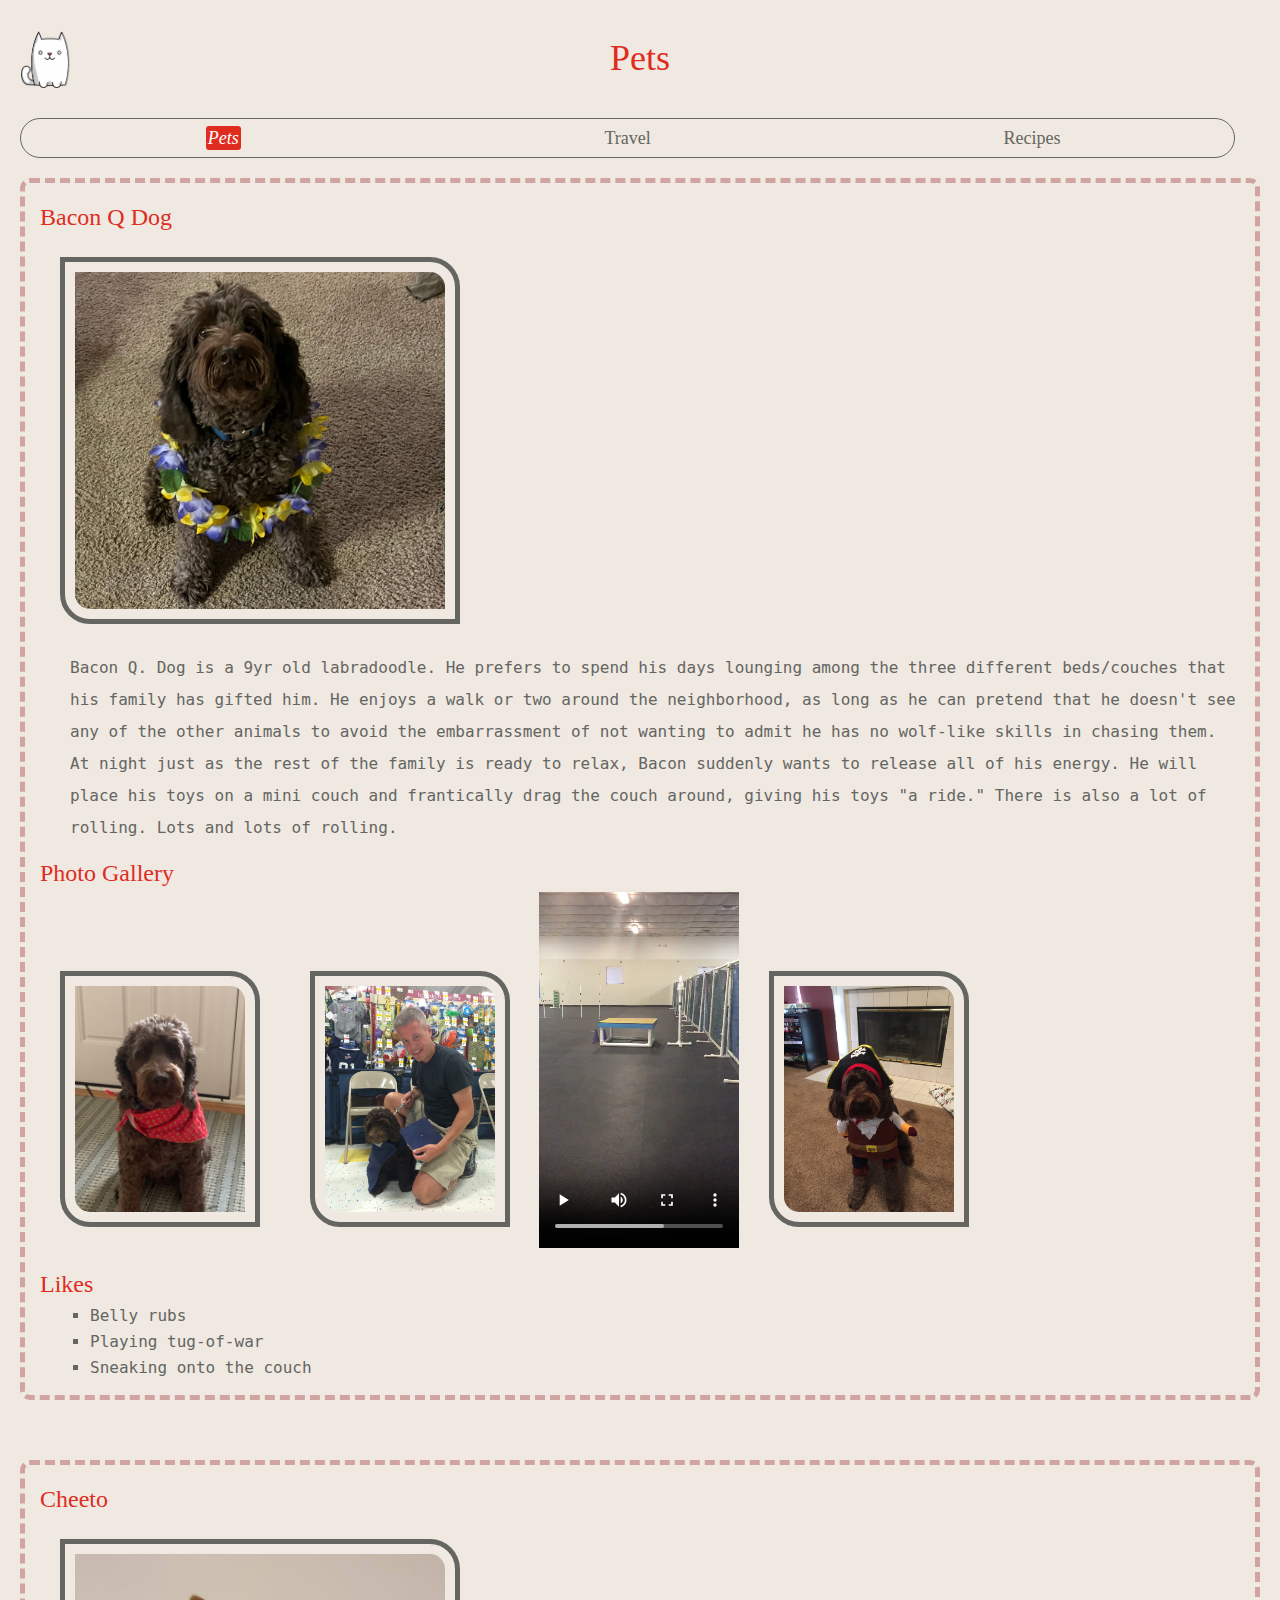
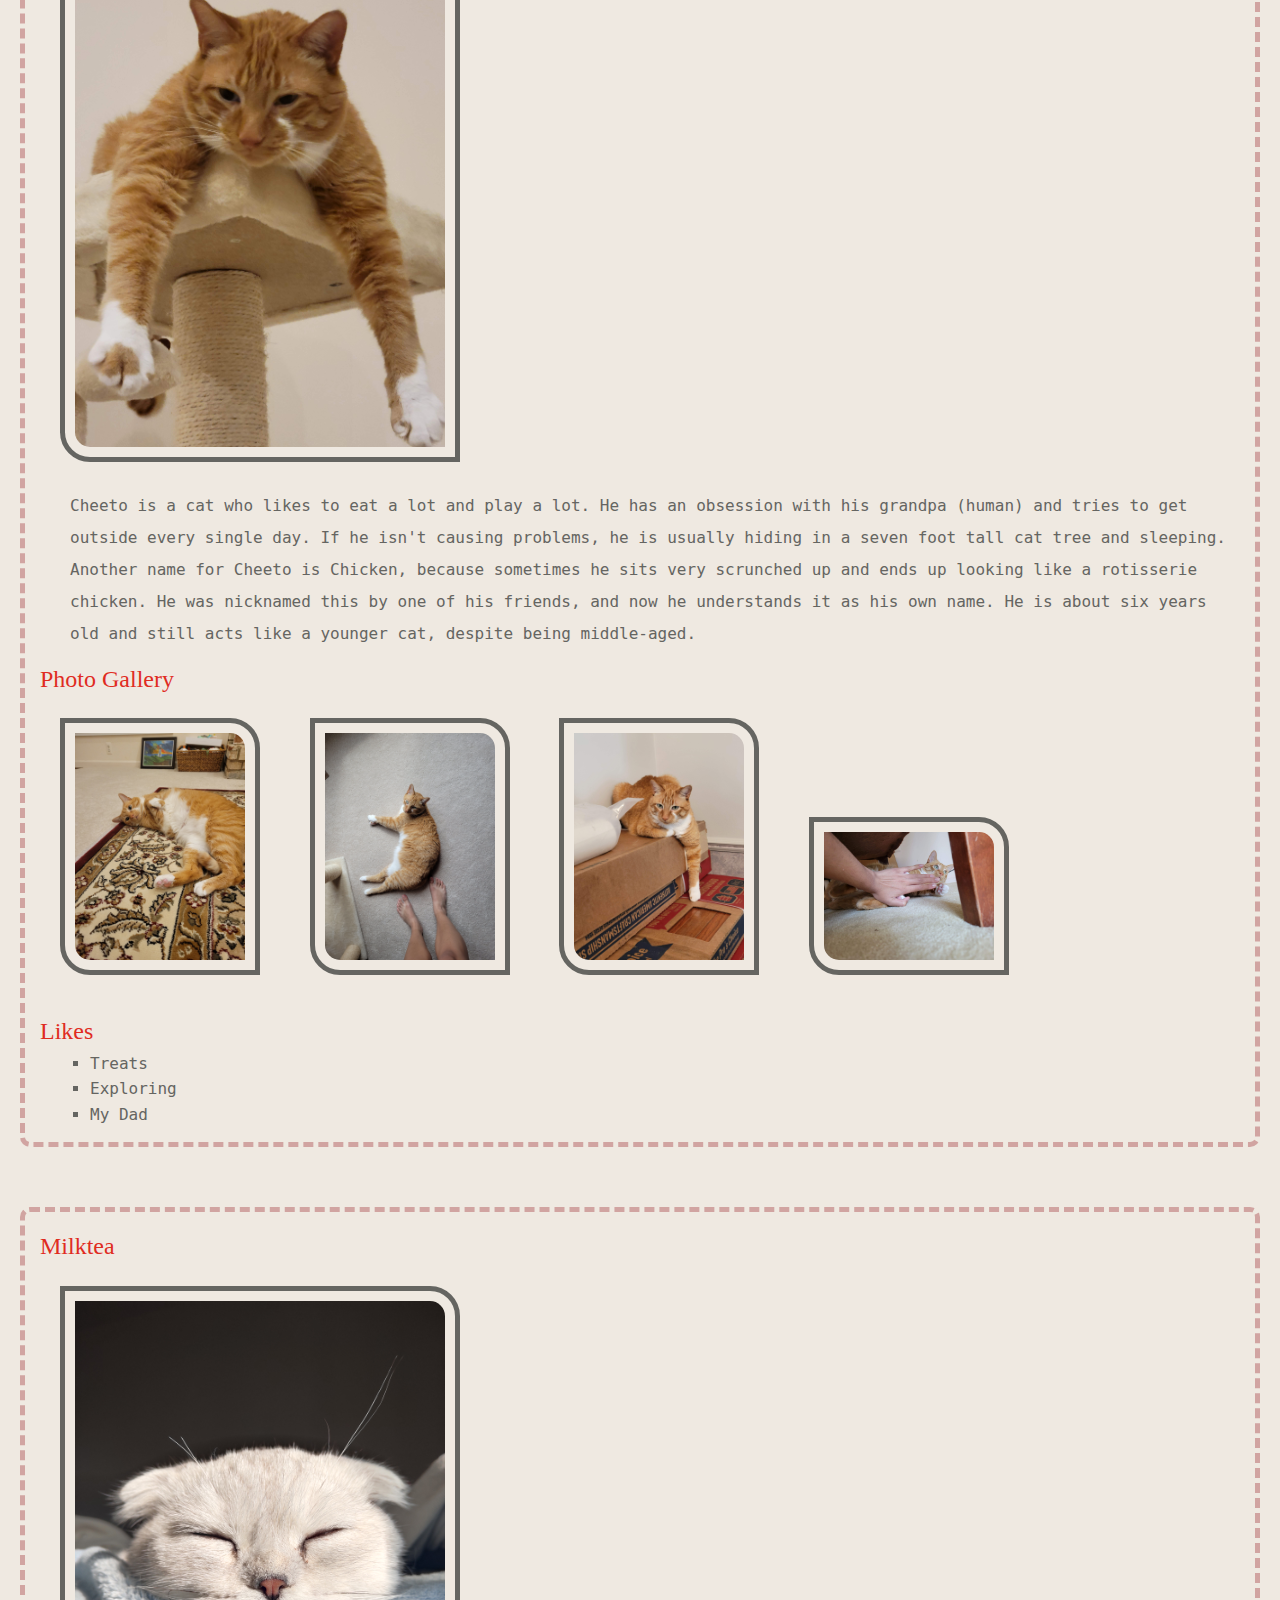
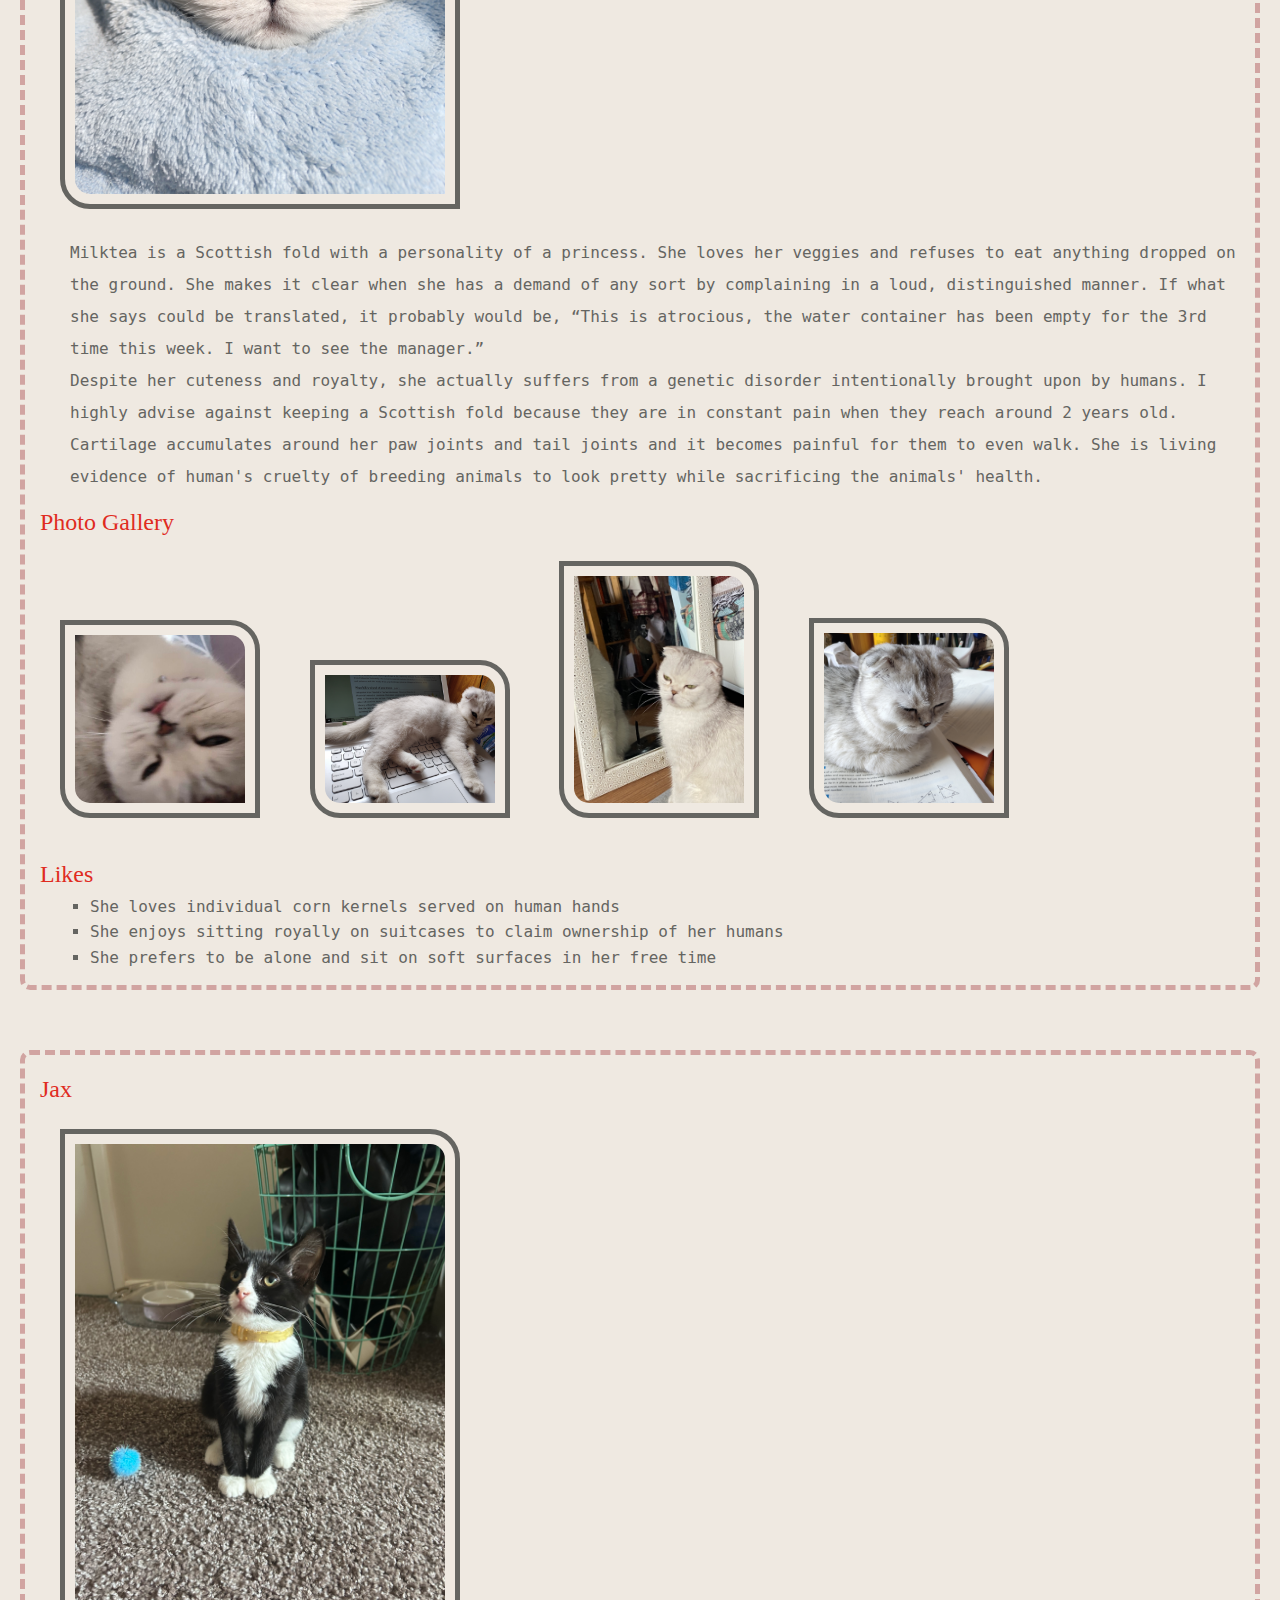
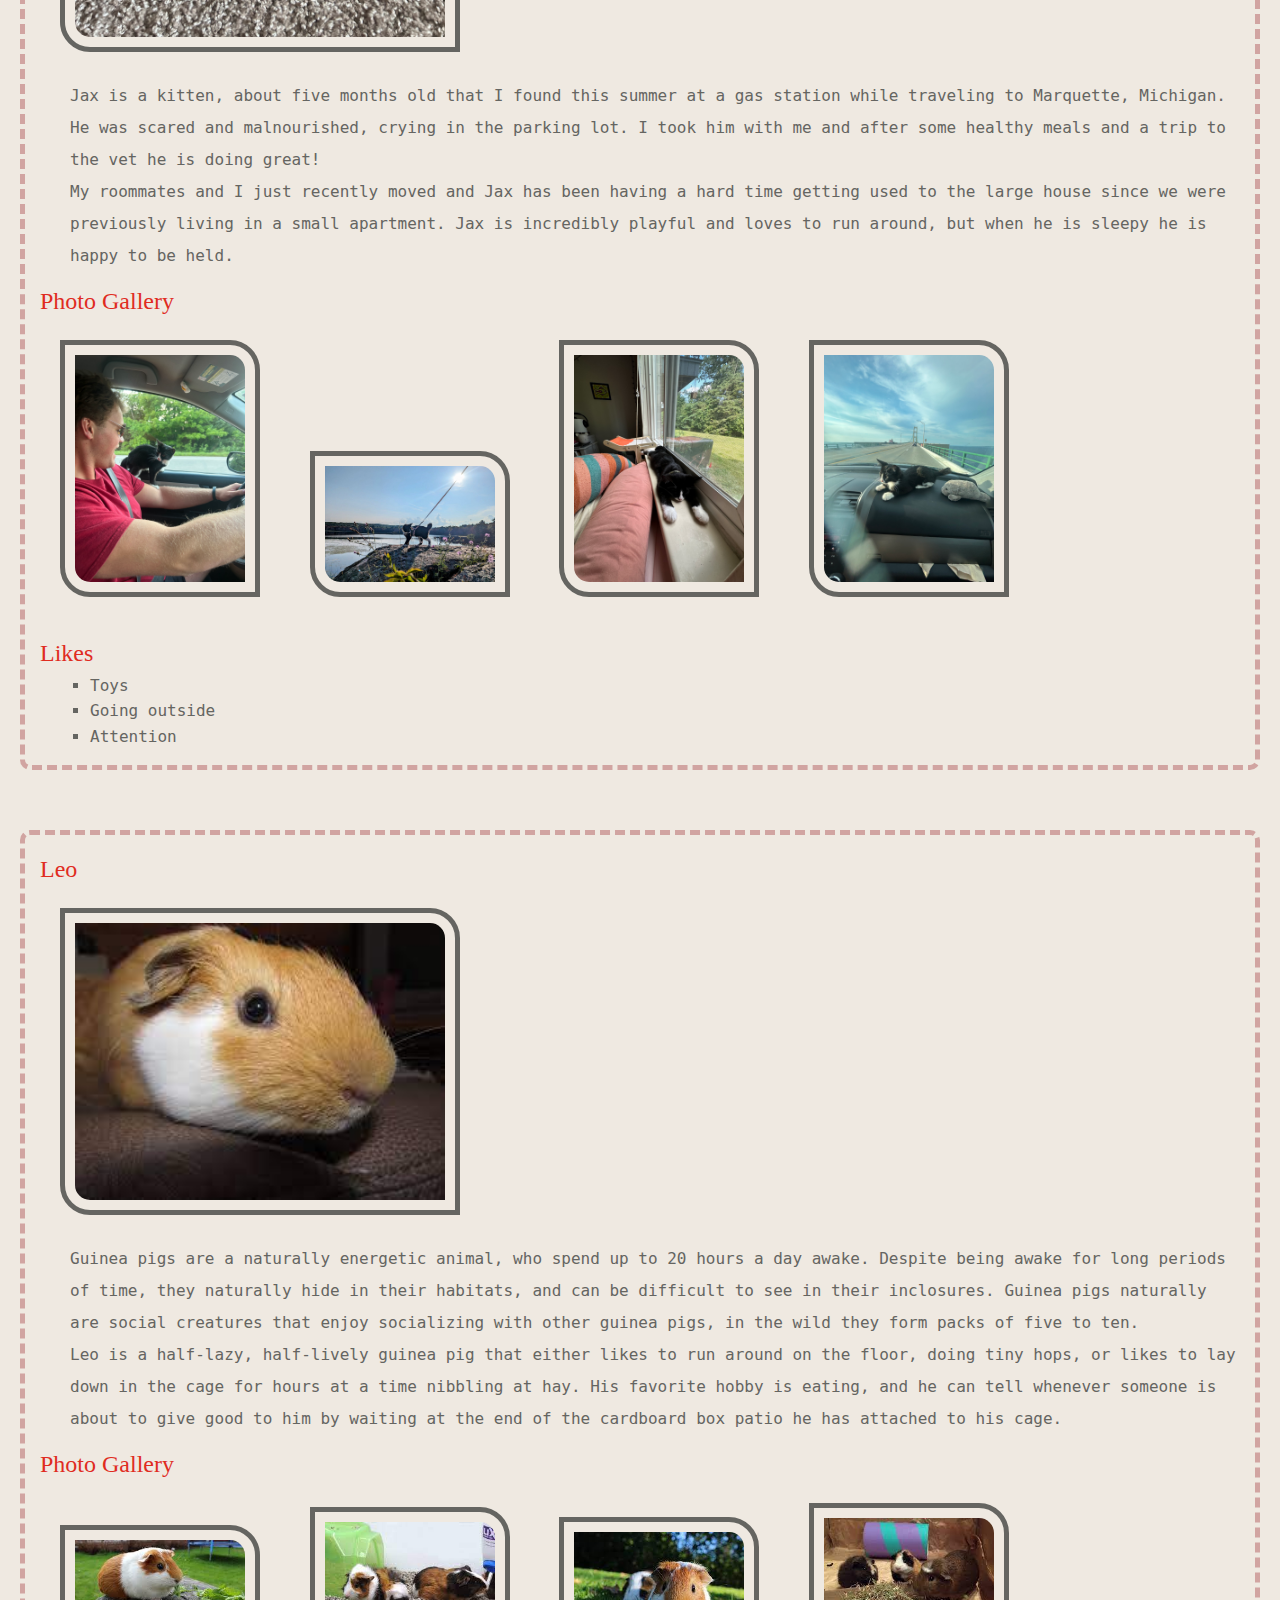
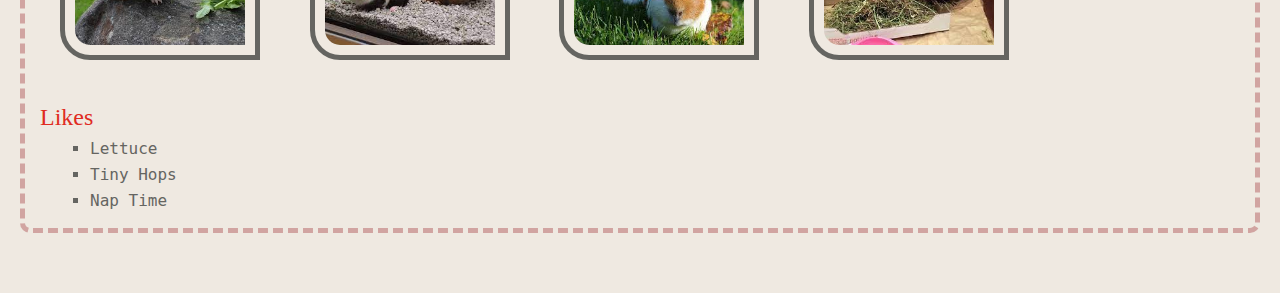
<file: index.html>
<!DOCTYPE html>
<html lang="en">

<head>
    <meta charset="UTF-8">
    <meta name="viewport" content="width=device-width, initial-scale=1.0">
    <title>Pets</title>
    <link rel="stylesheet" href="css/reset.css">
    <link rel="stylesheet" href="css/style.css">
</head>

<body>
    <a href = "#main" id="skip">Skip to Main Content</a>
    <div class="cat">
        <h1>Pets</h1>
    </div>
    <nav>
        <ul>
            <li><a class="btn" id="curpage" href="index.html">Pets</a></li>
            <li><a class="btn" href="travel.html">Travel</a></li>
            <li><a class="btn" href="recipes.html">Recipes</a></li>
        </ul>
    </nav>
    
    <!-- five pets -->
    <main>
        <div id="main">
            <div class="pet">
                <h2>Bacon Q Dog</h2>
                <img src="images/Pets/bacon.jpg" width="400" alt="Brown labradoodle wearing colorful lei">
    
                <p>Bacon Q. Dog is a 9yr old labradoodle. He prefers to spend his days lounging among the three different
                    beds/couches that his family has gifted him. He enjoys a walk or two around the neighborhood, as long as
                    he can pretend that he doesn't see any of the other animals to avoid the embarrassment of not wanting to
                    admit he has no wolf-like skills in chasing them.</p>
                <P>At night just as the rest of the family is ready to relax, Bacon suddenly wants to release all of his
                    energy. He will place his toys on a mini couch and frantically drag the couch around, giving his toys "a
                    ride." There is also a lot of rolling. Lots and lots of rolling.</P>
                <div>
                    <h3>Photo Gallery</h3>
                    <img src="images/Pets/bacon_bandana.JPG" width="200" alt="Brown labradoodle wearing an orange bandana">
                    <img src="images/Pets/bacon_graduation.JPG" width="200"
                        alt="Small labradoodle puppy wearing a graduation cap and gown">
                    <video width="200" controls>
                        <source src="images/Pets/bacon_agility.mov">
                        Your browser does not support the video tag. This was a video of a girl and dog demonstrating a sit and
                        stay procedure
                    </video>
                    <img src="images/Pets/bacon_halloween.JPG" width="200" alt="Brown labradoodle wearing a pirate costume">
                </div>
                
                <div>
                    <h3>Likes</h3>
                    <ul>
                        <li>Belly rubs</li>
                        <li>Playing tug-of-war</li>
                        <li>Sneaking onto the couch</li>
                    </ul>
                </div>
                
            </div>
    
            <div class="pet">
                <h2>Cheeto</h2>
                <img src="images/Pets/cheeto_cattree.jpg" width="400" alt="Orange cat hanging paws off a cat tower">
    
                <p>Cheeto is a cat who likes to eat a lot and play a lot. He has an obsession with his grandpa (human) and
                    tries to get outside every single day. If he isn't causing problems, he is usually hiding in a seven
                    foot tall cat tree and sleeping. </p>
                <P>Another name for Cheeto is Chicken, because sometimes he sits very scrunched up and ends up looking like
                    a rotisserie chicken. He was nicknamed this by one of his friends, and now he understands it as his own
                    name. He is about six years old and still acts like a younger cat, despite being middle-aged.</P>
                
                    <div>
                    <h3>Photo Gallery</h3>
                    <img src="images/Pets/cheeto_carpet.jpg" width="200" alt="Cheeto laying sideways on the carpet">
                    <img src="images/Pets/cheeto_moon.jpg" width="200"
                        alt="Cheeto lying in the sun in a half moon crescent shape">
                    <img src="images/Pets/cheeto_boxes.jpg" width="200" alt="Cheeto lying on boxes with one leg hanging off">
                    <img src="images/Pets/cheeto_attack.jpg" width="200" alt="Cheeto attacked a hand trying to pet him">
                </div>
                
                
                <div>
                    <h3>Likes</h3>
                    <ul>
                        <li>Treats</li>
                        <li>Exploring</li>
                        <li>My Dad</li>
                    </ul>
                </div>
                
            </div>
    
            <div class="pet">
                <h2>Milktea</h2>
                <img src="images/Pets/Main.JPG" width="400" alt="Milktea taking nap">
    
                <p>Milktea is a Scottish fold with a personality of a princess. She loves her veggies and refuses to eat
                    anything dropped on the ground. She makes it clear when she has a demand of any sort by complaining in a
                    loud, distinguished manner. If what she says could be translated, it probably would be, “This is
                    atrocious, the water container has been empty for the 3rd time this week. I want to see the manager.”
                </p>
                <P>Despite her cuteness and royalty, she actually suffers from a genetic disorder intentionally brought upon
                    by humans. I highly advise against keeping a Scottish fold because they are in constant pain when they
                    reach around 2 years old. Cartilage accumulates around her paw joints and tail joints and it becomes
                    painful for them to even walk. She is living evidence of human's cruelty of breeding animals to look
                    pretty while sacrificing the animals' health.</P>
                <div>
                    <h3>Photo Gallery</h3>
                    <img src="images/Pets/Milktea_comfy.jpg" width="200" alt="Milktea enjoying a good massage">
                    <img src="images/Pets/Milktea_laptop.JPG" width="200" alt="Baby Milktea On Laptop">
                    <img src="images/Pets/Milktea_mirror.jpeg" width="200" alt="Milktea sighing at mirror">
                    <img src="images/Pets/Milktea_catbox.JPG" width="200" alt="Milktea Catbox position">
                </div>
               
                <div>
                    <h3>Likes</h3>
                    <ul>
                        <li>She loves individual corn kernels served on human hands</li>
                        <li>She enjoys sitting royally on suitcases to claim ownership of her humans</li>
                        <li>She prefers to be alone and sit on soft surfaces in her free time</li>
                    </ul>
                </div>
                
            </div>
    
            <div class="pet">
                <h2>Jax</h2>
                <img src="images/Pets/Jax.jpg" width="400" alt="A black and white kitten sitting down and wearing a yellow collar">
    
                <p>Jax is a kitten, about five months old that I found this summer at a gas station while traveling to
                    Marquette, Michigan. He was scared and malnourished, crying in the parking lot. I took him with me and
                    after some healthy meals and a trip to the vet he is doing great!
                </p>
                <P>My roommates and I just recently moved and Jax has been having a hard time getting used to the large
                    house since we were previously living in a small apartment. Jax is incredibly playful and loves to run
                    around, but when he is sleepy he is happy to be held.</P>
                <div>
                    <h3>Photo Gallery</h3>
                    <img src="images/Pets/JaxandMax.jpg" width="200"
                        alt="Black and white kitten standing on the driver's arm while on a road trip">
                    <img src="images/Pets/JaxHarlowLake.jpg" width="200"
                        alt="Black and white kitten on a leash standing on a rock above a lake">
                    <img src="images/Pets/JaxSleeping.jpg" width="200" alt="Black and white kitten sleeping on a windowsill">
                    <img src="images/Pets/JaxDashboard.jpg" width="200"
                        alt="Black and white kitten lying on the dashboard of a car while crossing the Mackinac Bridge">
                </div>
                    
                <div>
                    <h3>Likes</h3>
                    <ul>
                        <li>Toys</li>
                        <li>Going outside</li>
                        <li>Attention</li>
                    </ul>
                </div>
                
            </div>
    
            <div class="pet">
                <h2>Leo</h2>
                <img src="images/Pets/Leo_primary_photo.jpg" width="400" alt="Guinea pig doing his best to smile for the camera">
    
                <p>Guinea pigs are a naturally energetic animal, who spend up to 20 hours a day awake. Despite being awake
                    for long periods of time, they naturally hide in their habitats, and can be difficult to see in their
                    inclosures. Guinea pigs naturally are social creatures that enjoy socializing with other guinea pigs, in
                    the wild they form packs of five to ten.
                </p>
                <P>Leo is a half-lazy, half-lively guinea pig that either likes to run around on the floor, doing tiny hops,
                    or likes to lay down in the cage for hours at a time nibbling at hay. His favorite hobby is eating, and
                    he can tell whenever someone is about to give good to him by waiting at the end of the cardboard box
                    patio he has attached to his cage.</P>
                <div>
                    <h3>Photo Gallery</h3>
                    <img src="images/Pets/Leo_greens.jpg" width="200" alt="Leo enjoying leafy greens">
                    <img src="images/Pets/Leo_run.jpg" width="200" alt="Leo running across his cage as fast as he can">
                    <img src="images/Pets/Leo_smile.jpg" width="200" alt="Leo smiling for the camera">
                    <img src="images/Pets/Leo_escape.jpg" width="200"
                        alt="Leo socializing with other guinea pigs as they plan their escape">
                </div>
                <div>
                    <h3>Likes</h3>
                    <ul>
                        <li>Lettuce</li>
                        <li>Tiny Hops</li>
                        <li>Nap Time</li>
                    </ul>
                </div>
                
            </div>
        </div>
    </main>
    

</body>

</html>
</file>
<file: css/style.css>
/* <link rel="stylesheet" href="/css?family=Tangerine"> */

/* Overall Page Styles */
body {
    font-family: DejaVu Sans Mono, monospace;
    color: #656561;
    background-color:#EFE9E1;
    line-height: 1.6;
    margin: 0 20px;
}

.pet, .recipe, .location {
    margin-bottom: 60px;
    border: 5px dashed #d1a4a1;
    border-radius: 10px;
    padding: 15px;
}

.pet div {
    margin-top: 10px;
}
.recipe div {
    margin-top: 10px;
}
.location div {
    margin-top: 10px;
}

/* Header Styles */
h1 {
    font-size: 36px; 
    font-family: Comic Sans MS, Comic Sans, cursive;
    color: #E02C1F;
    text-align: center;
    margin: 30px;
}

.cat {
    background: url("../images/logo_cat.png");
    background-size: auto 100%;
    /* height: 50px; */
    background-repeat:no-repeat;
    animation: moveBg 40s linear infinite;
}

@keyframes moveBg {
    0% {
        background-position: 0 0;
    }
    100% {
        background-position: 100% 0;
    }
}

@media (prefers-reduced-motion: reduce) {
    .cat { 
        animation: none; 
        background-position: 100% 0;
    }
  }

/* Sub-Header Styles */
h2, h3{
    font-size: 24px; 
    font-family: Comic Sans MS, Comic Sans, cursive; 
    color: #E02C1F; 
}


/* Paragraph Styles */
p, span {
    line-height: 2;
    margin-left: 30px;
}

/* Image Styles */
img {
    border: 5px solid #656561; 
    padding: 10px;
    margin: 20px;
    border-top-right-radius: 30px;
    border-bottom-left-radius: 30px;
}

/* navigation bar */
nav {
    border: 1px solid #656561;
    
    /* margin: auto; */
    width: 98%;
    border-radius: 20px	;	
    margin: 20px 0px;

}

nav ul {
    list-style: none;
    padding: 0;
    display: grid;
    grid-template-columns:1fr 1fr 1fr;
    justify-items: center;
}

nav li{
    padding: 5px 0px;
}


nav a {
    /* background-color: white; */
    padding: 2px;
    margin: 20px;
}


/* button style */
#curpage{
    background: #E02C1F;
    border-radius: 3px;	
    color: white;
    font-style: italic;
}

.btn {
    border-radius: 3px;
    font-family: Comic Sans MS, Comic Sans, cursive;
    color: #656561;
    font-size: 18px;
    /* background: #eae7dc; */
    /* padding: 10px 20px 10px 20px; */
    /* border: solid #8e8d8a 1px; */
    text-decoration: none;
}

.btn:hover {
    background: #EFE9E1;
    text-decoration: none;
    /* width: 30px; */
}

#main li {
    margin-left: 50px;
}

.up {
    border: 3px dashed violet;
    margin-top: 20px;
    padding: 20px;
    width: 250px;
    border-radius: 25px;
}

#skip {
    position: absolute;
    left: -500px;
    text-transform: uppercase;
}

#skip:focus{
    left:20px;
    top: 50px;
}

*:focus {
    border: 1px dashed #E02C1F;
    border-radius: 25px;
}

span {
    display: block;
}

#main ul {
    list-style:square;
}

ol {
    list-style:decimal;
}

/* gif reduce motion */
@media (prefers-reduced-motion: reduce) {
    .gif-animation {
        display: none; /* Hide GIFs when reduced motion is preferred */
    }
}

/* mobile view */
@media (max-width: 480px) {
    body {
        font-size: 1.15em;
    }
    nav {
        margin: 20px auto;
    }
    img {
        margin: 0px;
    }
    
}
</file>
